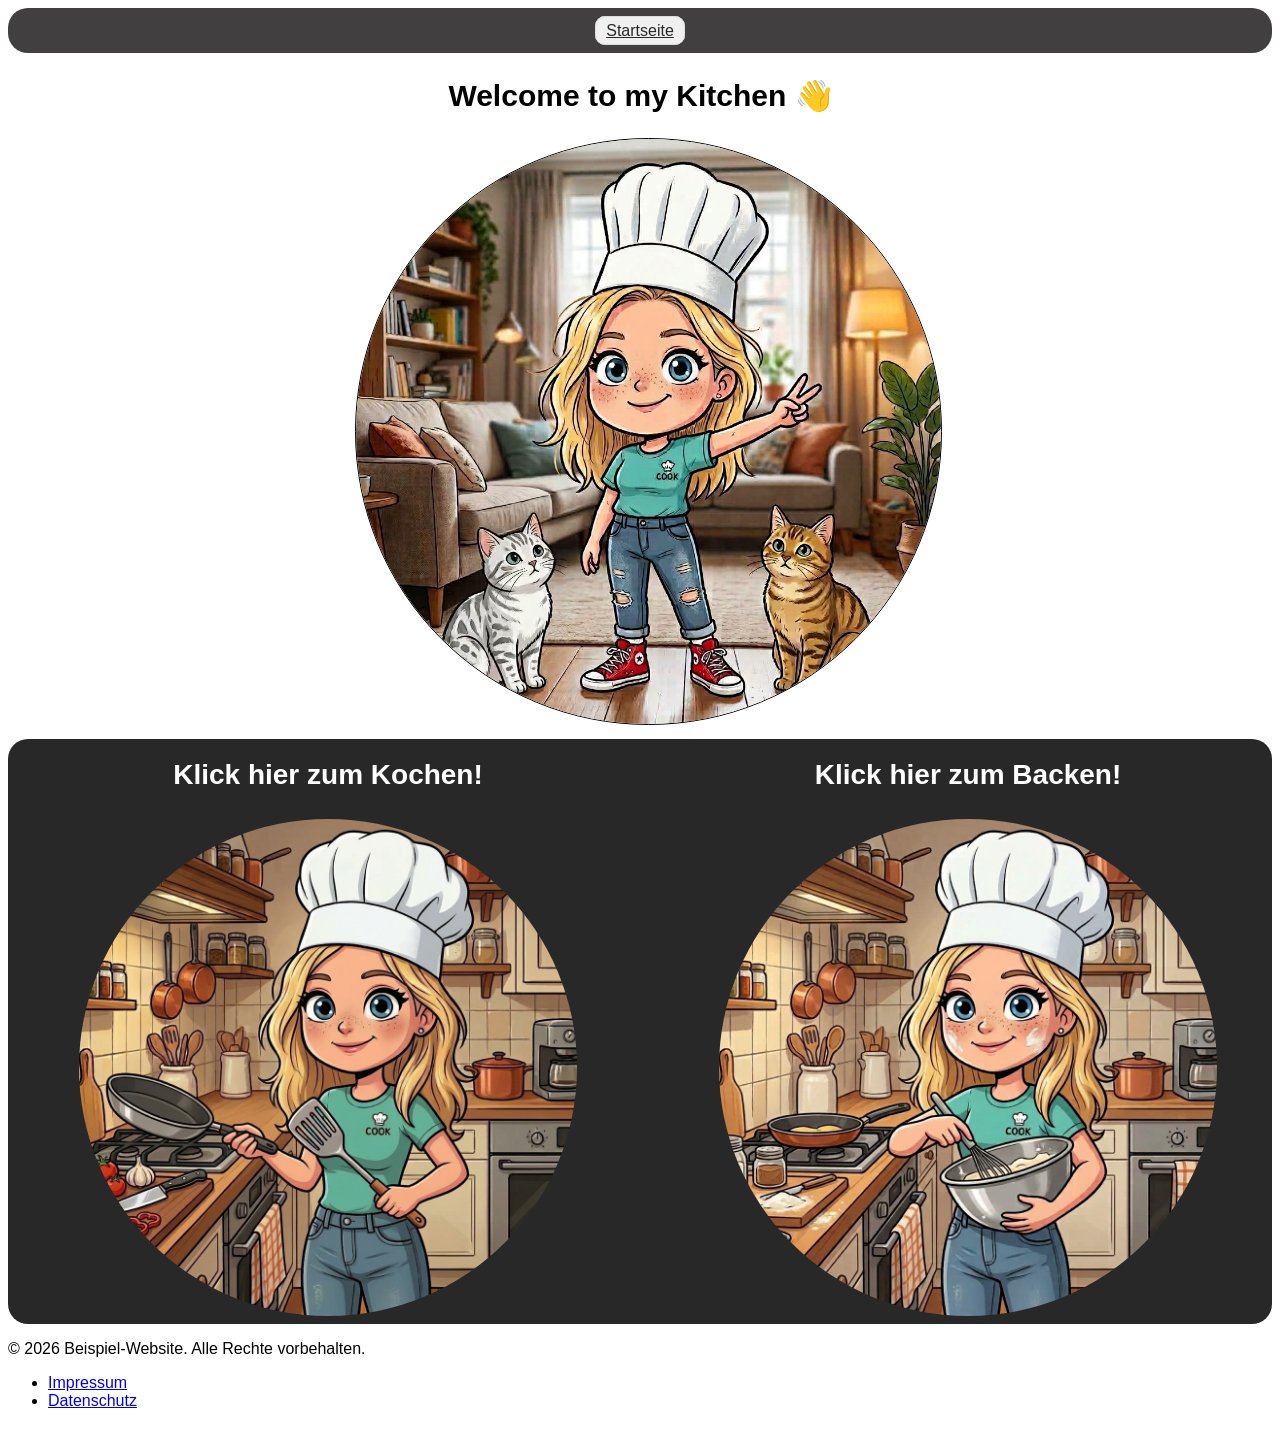
<file: index.html>
<!doctype html>
<html lang="de">
  <head>
    <meta charset="utf-8" />
    <meta name="viewport" content="width=device-width, initial-scale=1.0" />
    <link rel="stylesheet" type="text/css" href="assets/css/style.css" />
    <script src="assets/js/script.js" defer></script>
    <title>Tamis Kitchen</title>
  </head>

  <body>
    <header class="section-container-header">
      <nav class="container-header-nav">
        <ul class="nav-list">
          <li><a href="index.html" class="nav-button">Startseite</a></li>
        </ul>
      </nav>
    </header>
    <main>
      <section class="section-container-peace">
        <h1 class="section-peace-welc">Welcome to my Kitchen 👋</h1>
        <div class="section-peace">
          <img
            class="section-peace-img"
            src="assets/images/tami_peace.jpeg"
            alt="Tami Peace in ihrer Küche"
            loading="lazy"
          />
        </div>
      </section>
      <section class="section-container-pages">
        <div class="section-pages">
          <div class="section-pages-cook">
            <a class="recipes_link" href="recipes/recipes_cook.html">
              <h3 class="section-pages-text">Klick hier zum Kochen!</h3>
              <img
                class="section-pages-img"
                src="assets/images/tami_cook.jpeg"
                alt="Rezeptze zum Kochen"
                loading="lazy"
              />
            </a>
          </div>
          <div class="section-pages-bake">
            <a class="recipes_link" href="recipes/recipes_bake.html">
              <h3 class="section-pages-text">Klick hier zum Backen!</h3>
              <img
                class="section-pages-img"
                src="assets/images/tami_bake.jpeg"
                alt="Rezepte zum Backen"
                loading="lazy"
              />
            </a>
          </div>
        </div>
      </section>
    </main>
    <footer class="footer">
      <p>&copy; 2026 Beispiel-Website. Alle Rechte vorbehalten.</p>
      <ul>
        <li><a href="impressum.html">Impressum</a></li>
        <li><a href="datenschutz.html">Datenschutz</a></li>
      </ul>
    </footer>
  </body>
</html>
</file>
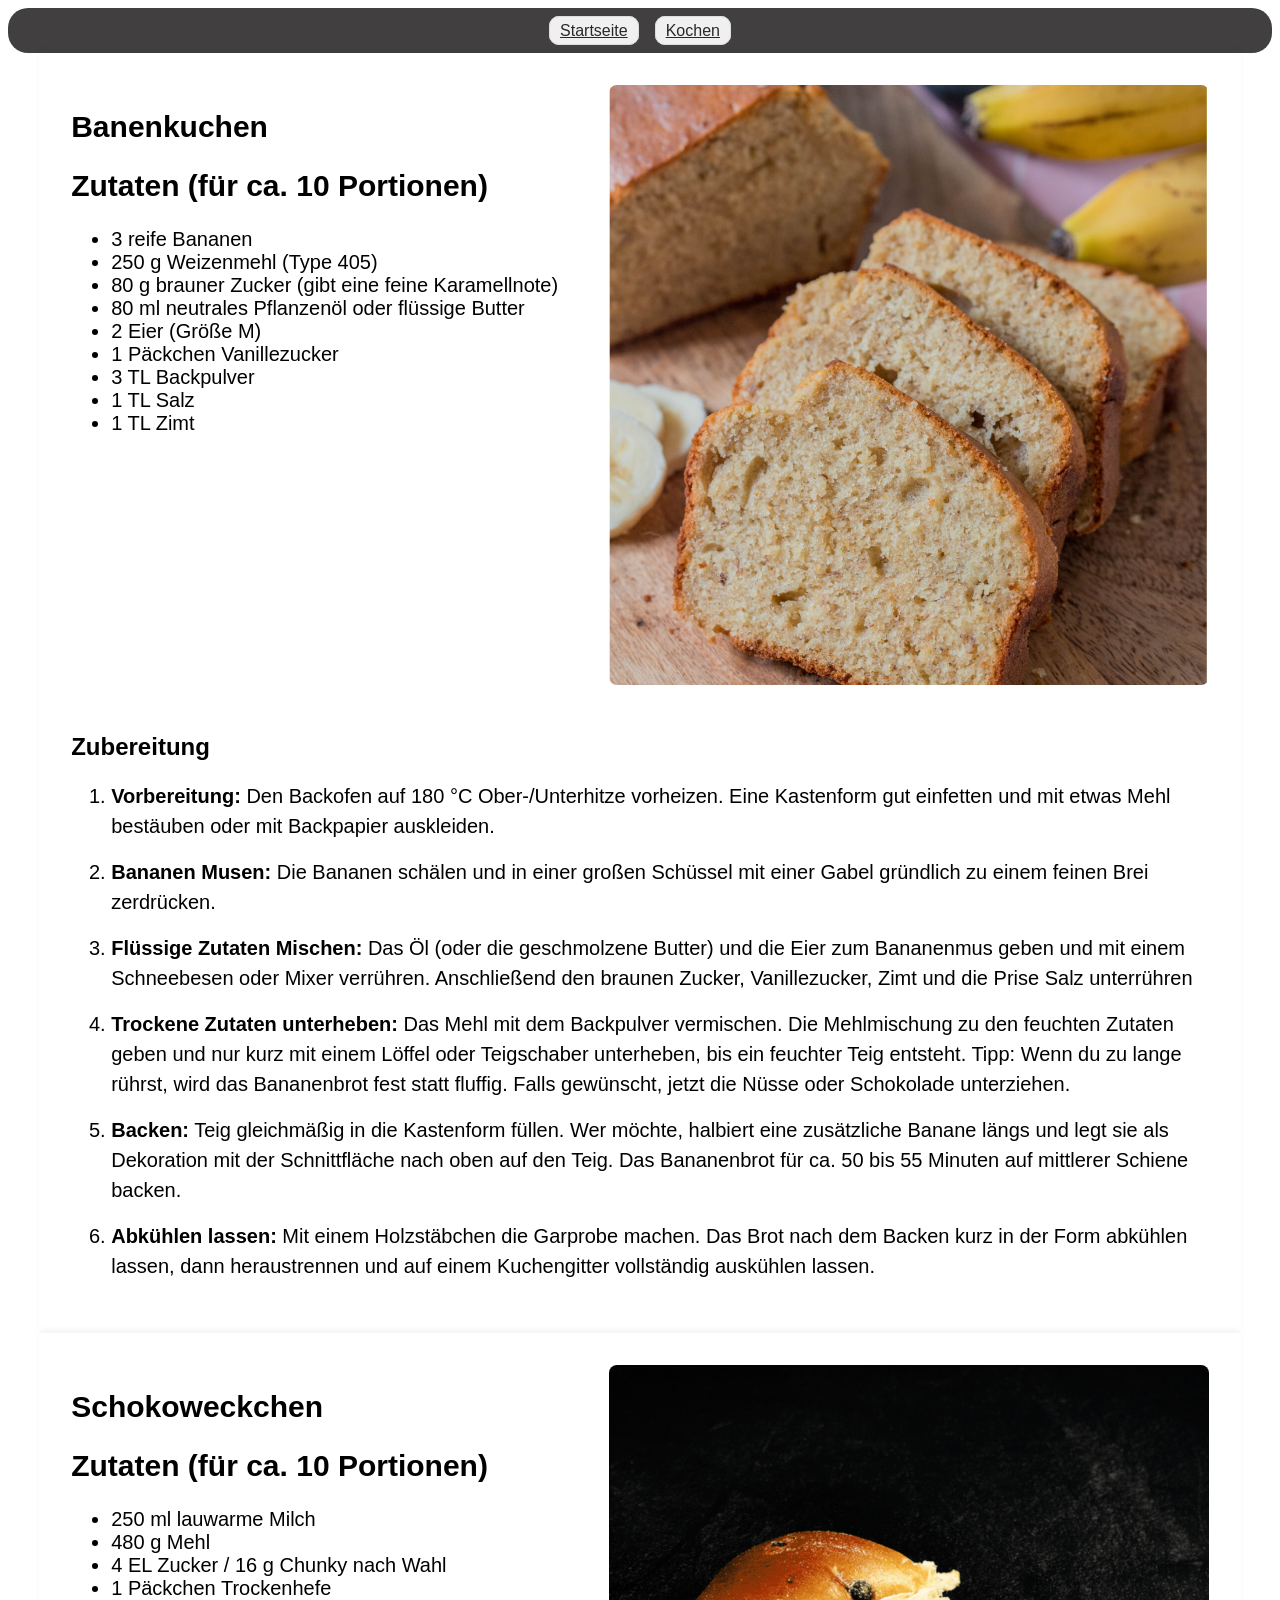
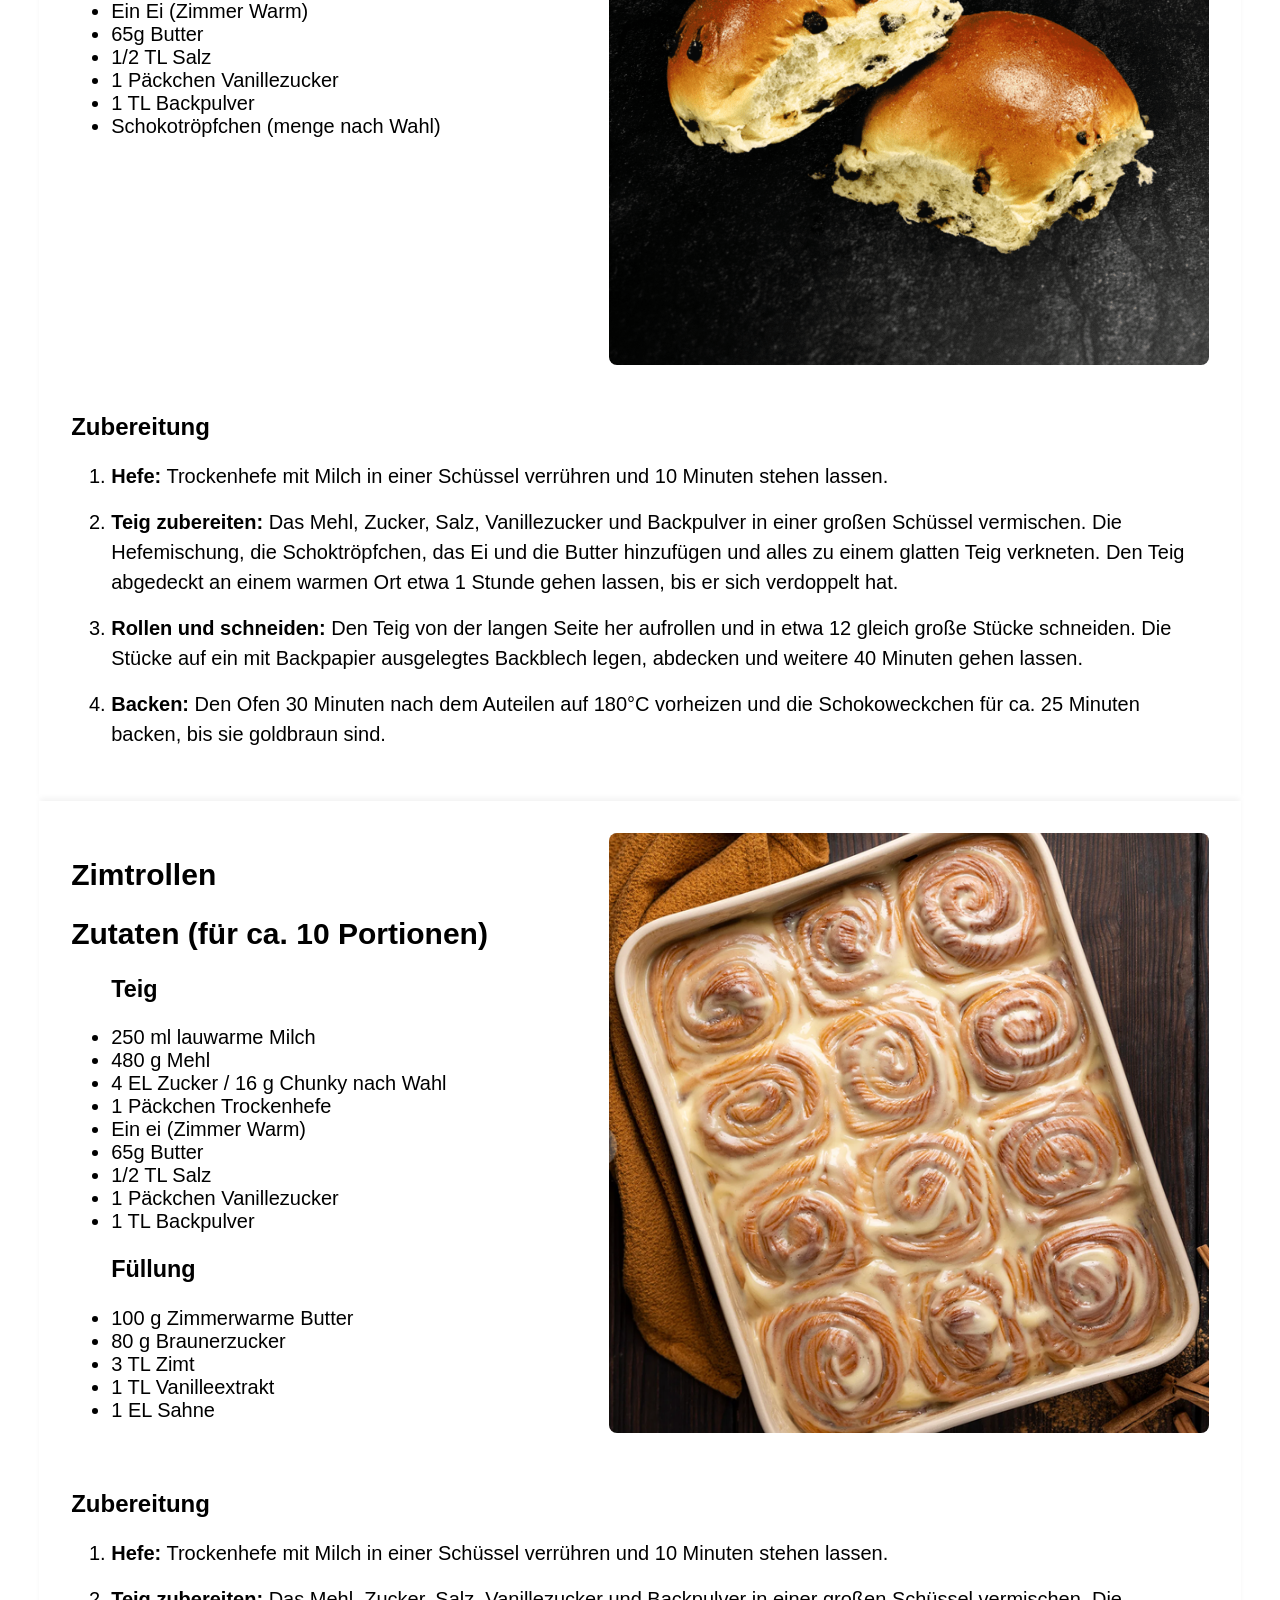
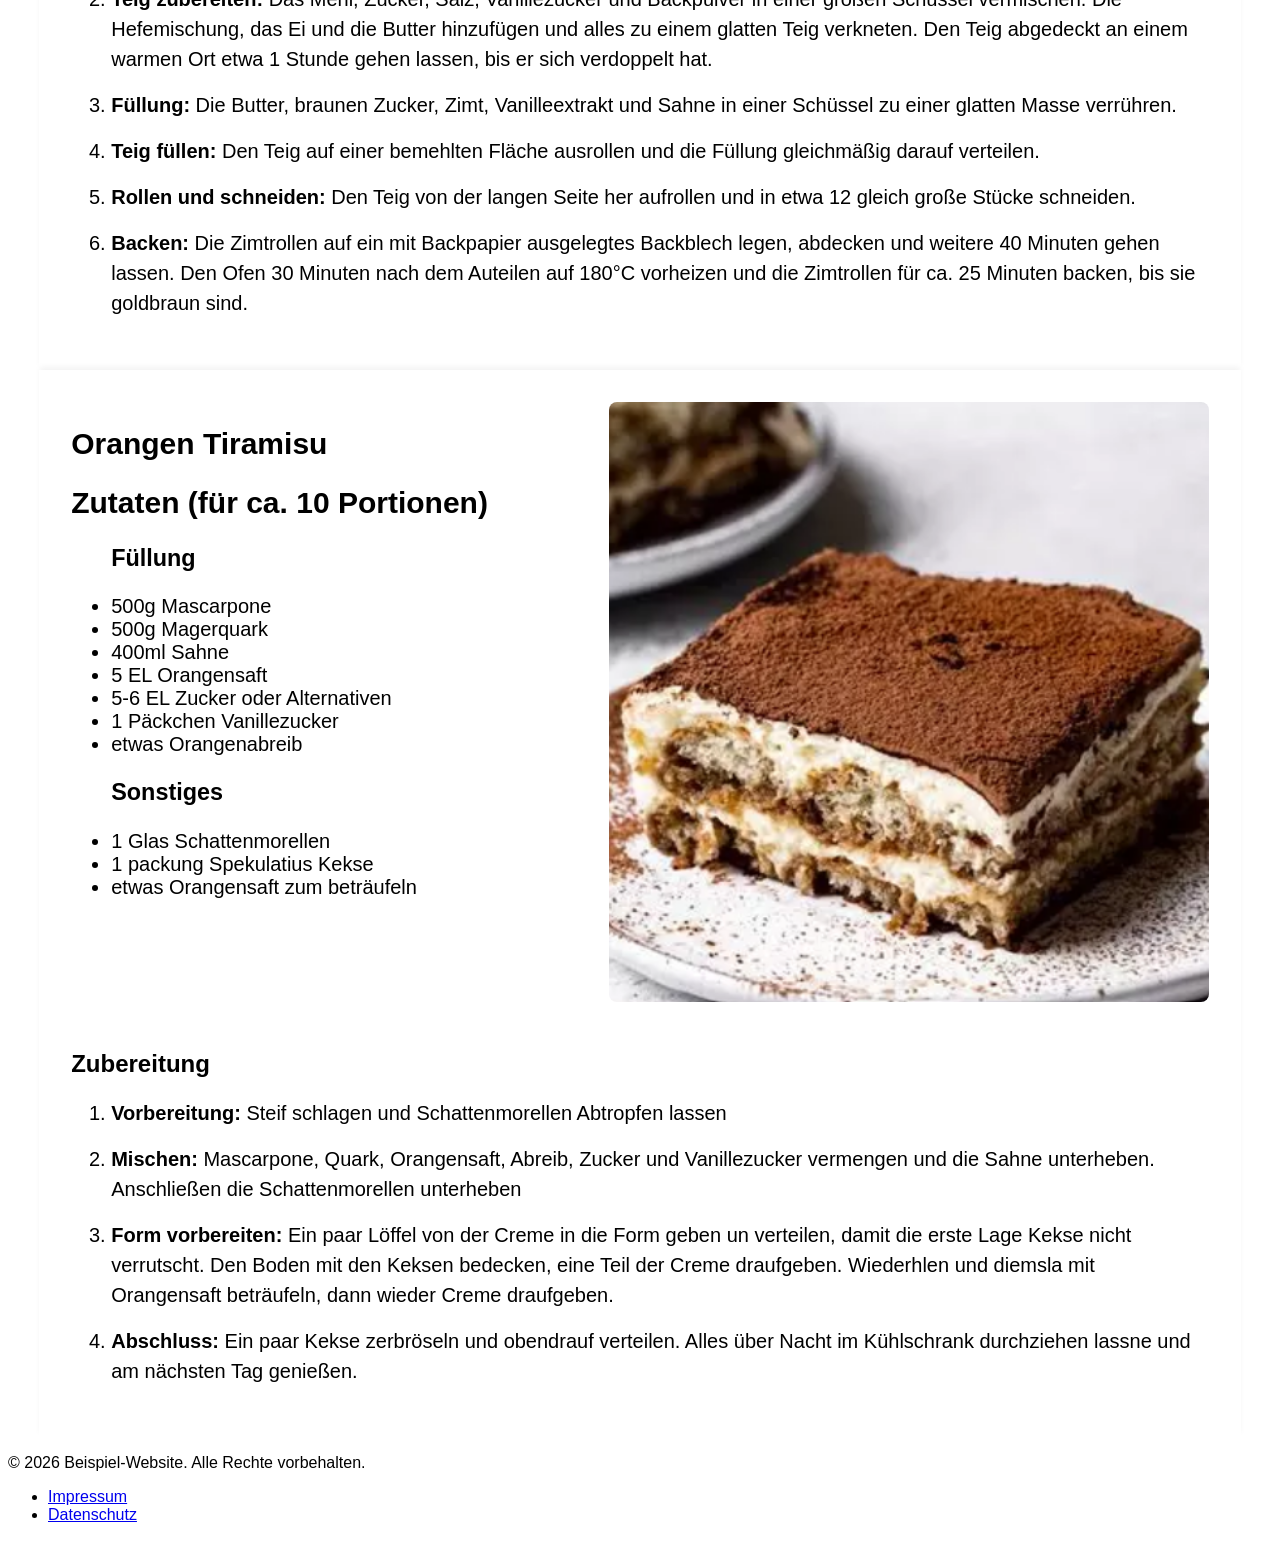
<file: recipes/recipes_bake.html>
<!doctype html>
<html lang="de">
  <head>
    <meta charset="utf-8" />
    <meta name="viewport" content="width=device-width, initial-scale=1.0" />
    <link rel="stylesheet" type="text/css" href="../assets/css/style.css" />
    <script src="../assets/js/script.js" defer></script>
    <title>Back Rezepte</title>
  </head>

  <body>
    <header class="section-container-header">
      <nav class="container-header-nav">
        <ul class="nav-list">
          <li>
            <a href="../index.html" class="nav-button">Startseite</a>
          </li>
          <li>
            <a href="recipes_cook.html" class="nav-button">Kochen</a>
          </li>
        </ul>
      </nav>
    </header>

    <!--Section #1: Bananenkuchen -->
    <section class="recipe-container">
      <!-- OBERER BEREICH: Zutaten links, Bild rechts -->
      <div class="recipe-top">
        <div class="recipe-ingredients">
          <h1>Banenkuchen</h1>
          <h2>Zutaten (für ca. 10 Portionen)</h2>
          <ul class="recipe-ingredients-list">
            <li>3 reife Bananen</li>
            <li>250 g Weizenmehl (Type 405)</li>
            <li>80 g brauner Zucker (gibt eine feine Karamellnote)</li>
            <li>80 ml neutrales Pflanzenöl oder flüssige Butter</li>
            <li>2 Eier (Größe M)</li>
            <li>1 Päckchen Vanillezucker</li>
            <li>3 TL Backpulver</li>
            <li>1 TL Salz</li>
            <li>1 TL Zimt</li>
          </ul>
        </div>

        <div class="recipe-image-box">
          <img
            class="recipe-img"
            src="../assets/images/recipes_bake_bananenkuchen.png"
            alt="Banenkuchen"
            loading="lazy"
          />
        </div>
      </div>

      <!-- UNTERER BEREICH: Zubereitung (untereinander) -->
      <div class="recipe-instructions">
        <h2>Zubereitung</h2>
        <ol class="recipe-instructions-list">
          <li>
            <strong>Vorbereitung:</strong> Den Backofen auf 180 °C
            Ober-/Unterhitze vorheizen. Eine Kastenform gut einfetten und mit
            etwas Mehl bestäuben oder mit Backpapier auskleiden.
          </li>
          <li>
            <strong>Bananen Musen:</strong> Die Bananen schälen und in einer
            großen Schüssel mit einer Gabel gründlich zu einem feinen Brei
            zerdrücken.
          </li>
          <li>
            <strong>Flüssige Zutaten Mischen:</strong> Das Öl (oder die
            geschmolzene Butter) und die Eier zum Bananenmus geben und mit einem
            Schneebesen oder Mixer verrühren. Anschließend den braunen Zucker,
            Vanillezucker, Zimt und die Prise Salz unterrühren
          </li>
          <li>
            <strong>Trockene Zutaten unterheben:</strong> Das Mehl mit dem
            Backpulver vermischen. Die Mehlmischung zu den feuchten Zutaten
            geben und nur kurz mit einem Löffel oder Teigschaber unterheben, bis
            ein feuchter Teig entsteht. Tipp: Wenn du zu lange rührst, wird das
            Bananenbrot fest statt fluffig. Falls gewünscht, jetzt die Nüsse
            oder Schokolade unterziehen.
          </li>
          <li>
            <strong>Backen:</strong> Teig gleichmäßig in die Kastenform füllen.
            Wer möchte, halbiert eine zusätzliche Banane längs und legt sie als
            Dekoration mit der Schnittfläche nach oben auf den Teig. Das
            Bananenbrot für ca. 50 bis 55 Minuten auf mittlerer Schiene backen.
          </li>
          <li>
            <strong>Abkühlen lassen:</strong> Mit einem Holzstäbchen die
            Garprobe machen. Das Brot nach dem Backen kurz in der Form abkühlen
            lassen, dann heraustrennen und auf einem Kuchengitter vollständig
            auskühlen lassen.
          </li>
        </ol>
      </div>
    </section>

    <!--Section #2: Schokoweckchen-->
    <section class="recipe-container">
      <!-- OBERER BEREICH: Zutaten links, Bild rechts -->
      <div class="recipe-top">
        <div class="recipe-ingredients">
          <h1>Schokoweckchen</h1>
          <h2>Zutaten (für ca. 10 Portionen)</h2>
          <ul class="recipe-ingredients-list">
            <li>250 ml lauwarme Milch</li>
            <li>480 g Mehl</li>
            <li>4 EL Zucker / 16 g Chunky nach Wahl</li>
            <li>1 Päckchen Trockenhefe</li>
            <li>Ein Ei (Zimmer Warm)</li>
            <li>65g Butter</li>
            <li>1/2 TL Salz</li>
            <li>1 Päckchen Vanillezucker</li>
            <li>1 TL Backpulver</li>
            <li>Schokotröpfchen (menge nach Wahl)</li>
          </ul>
        </div>

        <div class="recipe-image-box">
          <img
            class="recipe-img"
            src="../assets/images/recipes_bake_schokoweckchen.png"
            alt="Schokoweckchen"
            loading="lazy"
          />
        </div>
      </div>

      <!-- UNTERER BEREICH: Zubereitung (untereinander) -->
      <div class="recipe-instructions">
        <h2>Zubereitung</h2>
        <ol class="recipe-instructions-list">
          <li>
            <strong>Hefe:</strong> Trockenhefe mit Milch in einer Schüssel
            verrühren und 10 Minuten stehen lassen.
          </li>
          <li>
            <strong>Teig zubereiten:</strong> Das Mehl, Zucker, Salz,
            Vanillezucker und Backpulver in einer großen Schüssel vermischen.
            Die Hefemischung, die Schoktröpfchen, das Ei und die Butter
            hinzufügen und alles zu einem glatten Teig verkneten. Den Teig
            abgedeckt an einem warmen Ort etwa 1 Stunde gehen lassen, bis er
            sich verdoppelt hat.
          </li>
          <li>
            <strong>Rollen und schneiden:</strong> Den Teig von der langen Seite
            her aufrollen und in etwa 12 gleich große Stücke schneiden. Die
            Stücke auf ein mit Backpapier ausgelegtes Backblech legen, abdecken
            und weitere 40 Minuten gehen lassen.
          </li>
          <li>
            <strong>Backen:</strong> Den Ofen 30 Minuten nach dem Auteilen auf
            180°C vorheizen und die Schokoweckchen für ca. 25 Minuten backen,
            bis sie goldbraun sind.
          </li>
        </ol>
      </div>
    </section>

    <!--Section #3: Zimtrollen-->
    <section class="recipe-container">
      <!-- OBERER BEREICH: Zutaten links, Bild rechts -->
      <div class="recipe-top">
        <div class="recipe-ingredients">
          <h1>Zimtrollen</h1>
          <h2>Zutaten (für ca. 10 Portionen)</h2>
          <ul class="recipe-ingredients-list">
            <h3>Teig</h3>
            <li>250 ml lauwarme Milch</li>
            <li>480 g Mehl</li>
            <li>4 EL Zucker / 16 g Chunky nach Wahl</li>
            <li>1 Päckchen Trockenhefe</li>
            <li>Ein ei (Zimmer Warm)</li>
            <li>65g Butter</li>
            <li>1/2 TL Salz</li>
            <li>1 Päckchen Vanillezucker</li>
            <li>1 TL Backpulver</li>
          </ul>
          <ul>
            <h3>Füllung</h3>
            <li>100 g Zimmerwarme Butter</li>
            <li>80 g Braunerzucker</li>
            <li>3 TL Zimt</li>
            <li>1 TL Vanilleextrakt</li>
            <li>1 EL Sahne</li>
          </ul>
        </div>

        <div class="recipe-image-box">
          <img
            class="recipe-img"
            src="../assets/images/recipes_bake_zimtrollen.png"
            alt="Zimtrollen"
            loading="lazy"
          />
        </div>
      </div>

      <!-- UNTERER BEREICH: Zubereitung (untereinander) -->
      <div class="recipe-instructions">
        <h2>Zubereitung</h2>
        <ol class="recipe-instructions-list">
          <li>
            <strong>Hefe:</strong> Trockenhefe mit Milch in einer Schüssel
            verrühren und 10 Minuten stehen lassen.
          </li>
          <li>
            <strong>Teig zubereiten:</strong> Das Mehl, Zucker, Salz,
            Vanillezucker und Backpulver in einer großen Schüssel vermischen.
            Die Hefemischung, das Ei und die Butter hinzufügen und alles zu
            einem glatten Teig verkneten. Den Teig abgedeckt an einem warmen Ort
            etwa 1 Stunde gehen lassen, bis er sich verdoppelt hat.
          </li>
          <li>
            <strong>Füllung:</strong> Die Butter, braunen Zucker, Zimt,
            Vanilleextrakt und Sahne in einer Schüssel zu einer glatten Masse
            verrühren.
          </li>
          <li>
            <strong>Teig füllen:</strong> Den Teig auf einer bemehlten Fläche
            ausrollen und die Füllung gleichmäßig darauf verteilen.
          </li>
          <li>
            <strong>Rollen und schneiden:</strong> Den Teig von der langen Seite
            her aufrollen und in etwa 12 gleich große Stücke schneiden.
          </li>
          <li>
            <strong>Backen:</strong> Die Zimtrollen auf ein mit Backpapier
            ausgelegtes Backblech legen, abdecken und weitere 40 Minuten gehen
            lassen. Den Ofen 30 Minuten nach dem Auteilen auf 180°C vorheizen
            und die Zimtrollen für ca. 25 Minuten backen, bis sie goldbraun
            sind.
          </li>
        </ol>
      </div>
    </section>

    <!--Section #4: Tiramisu-->
    <section class="recipe-container">
      <!-- OBERER BEREICH: Zutaten links, Bild rechts -->
      <div class="recipe-top">
        <div class="recipe-ingredients">
          <h1>Orangen Tiramisu</h1>
          <h2>Zutaten (für ca. 10 Portionen)</h2>
          <ul class="recipe-ingredients-list">
            <h3>Füllung</h3>
            <li>500g Mascarpone</li>
            <li>500g Magerquark</li>
            <li>400ml Sahne</li>
            <li>5 EL Orangensaft</li>
            <li>5-6 EL Zucker oder Alternativen</li>
            <li>1 Päckchen Vanillezucker</li>
            <li>etwas Orangenabreib</li>
          </ul>
          <ul>
            <h3>Sonstiges</h3>
            <li>1 Glas Schattenmorellen</li>
            <li>1 packung Spekulatius Kekse</li>
            <li>etwas Orangensaft zum beträufeln</li>
          </ul>
        </div>

        <div class="recipe-image-box">
          <img
            class="recipe-img"
            src="../assets/images/recipes_bake_tiramisu.png"
            alt="Tiramisu"
            loading="lazy"
          />
        </div>
      </div>

      <!-- UNTERER BEREICH: Zubereitung (untereinander) -->
      <div class="recipe-instructions">
        <h2>Zubereitung</h2>
        <ol class="recipe-instructions-list">
          <li>
            <strong>Vorbereitung:</strong> Steif schlagen und Schattenmorellen
            Abtropfen lassen
          </li>
          <li>
            <strong>Mischen:</strong> Mascarpone, Quark, Orangensaft, Abreib,
            Zucker und Vanillezucker vermengen und die Sahne unterheben.
            Anschließen die Schattenmorellen unterheben
          </li>
          <li>
            <strong>Form vorbereiten:</strong> Ein paar Löffel von der Creme in
            die Form geben un verteilen, damit die erste Lage Kekse nicht
            verrutscht. Den Boden mit den Keksen bedecken, eine Teil der Creme
            draufgeben. Wiederhlen und diemsla mit Orangensaft beträufeln, dann
            wieder Creme draufgeben.
          </li>
          <li>
            <strong>Abschluss:</strong> Ein paar Kekse zerbröseln und obendrauf
            verteilen. Alles über Nacht im Kühlschrank durchziehen lassne und am
            nächsten Tag genießen.
          </li>
        </ol>
      </div>
    </section>

    <footer class="footer">
      <p>&copy; 2026 Beispiel-Website. Alle Rechte vorbehalten.</p>
      <ul>
        <li><a href="/impressum.html">Impressum</a></li>
        <li><a href="/datenschutz.html">Datenschutz</a></li>
      </ul>
    </footer>
  </body>
</html>
</file>
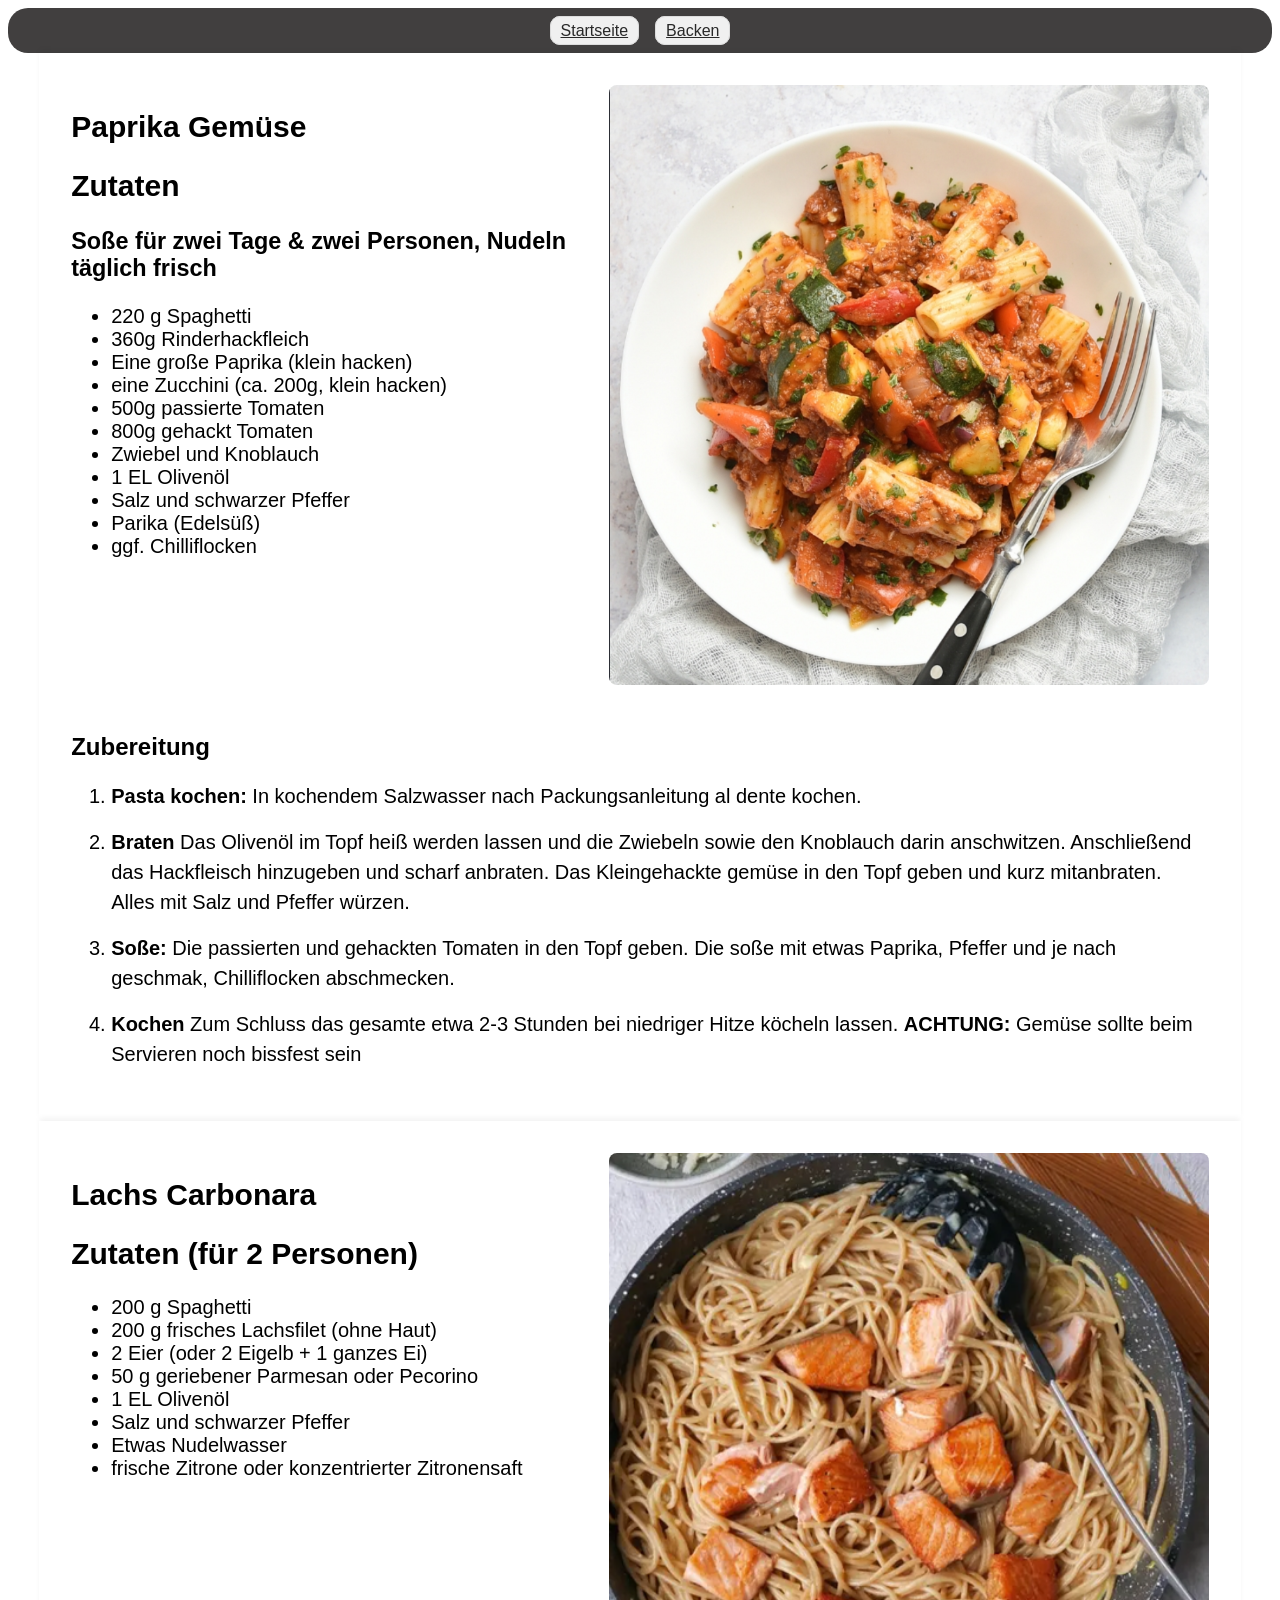
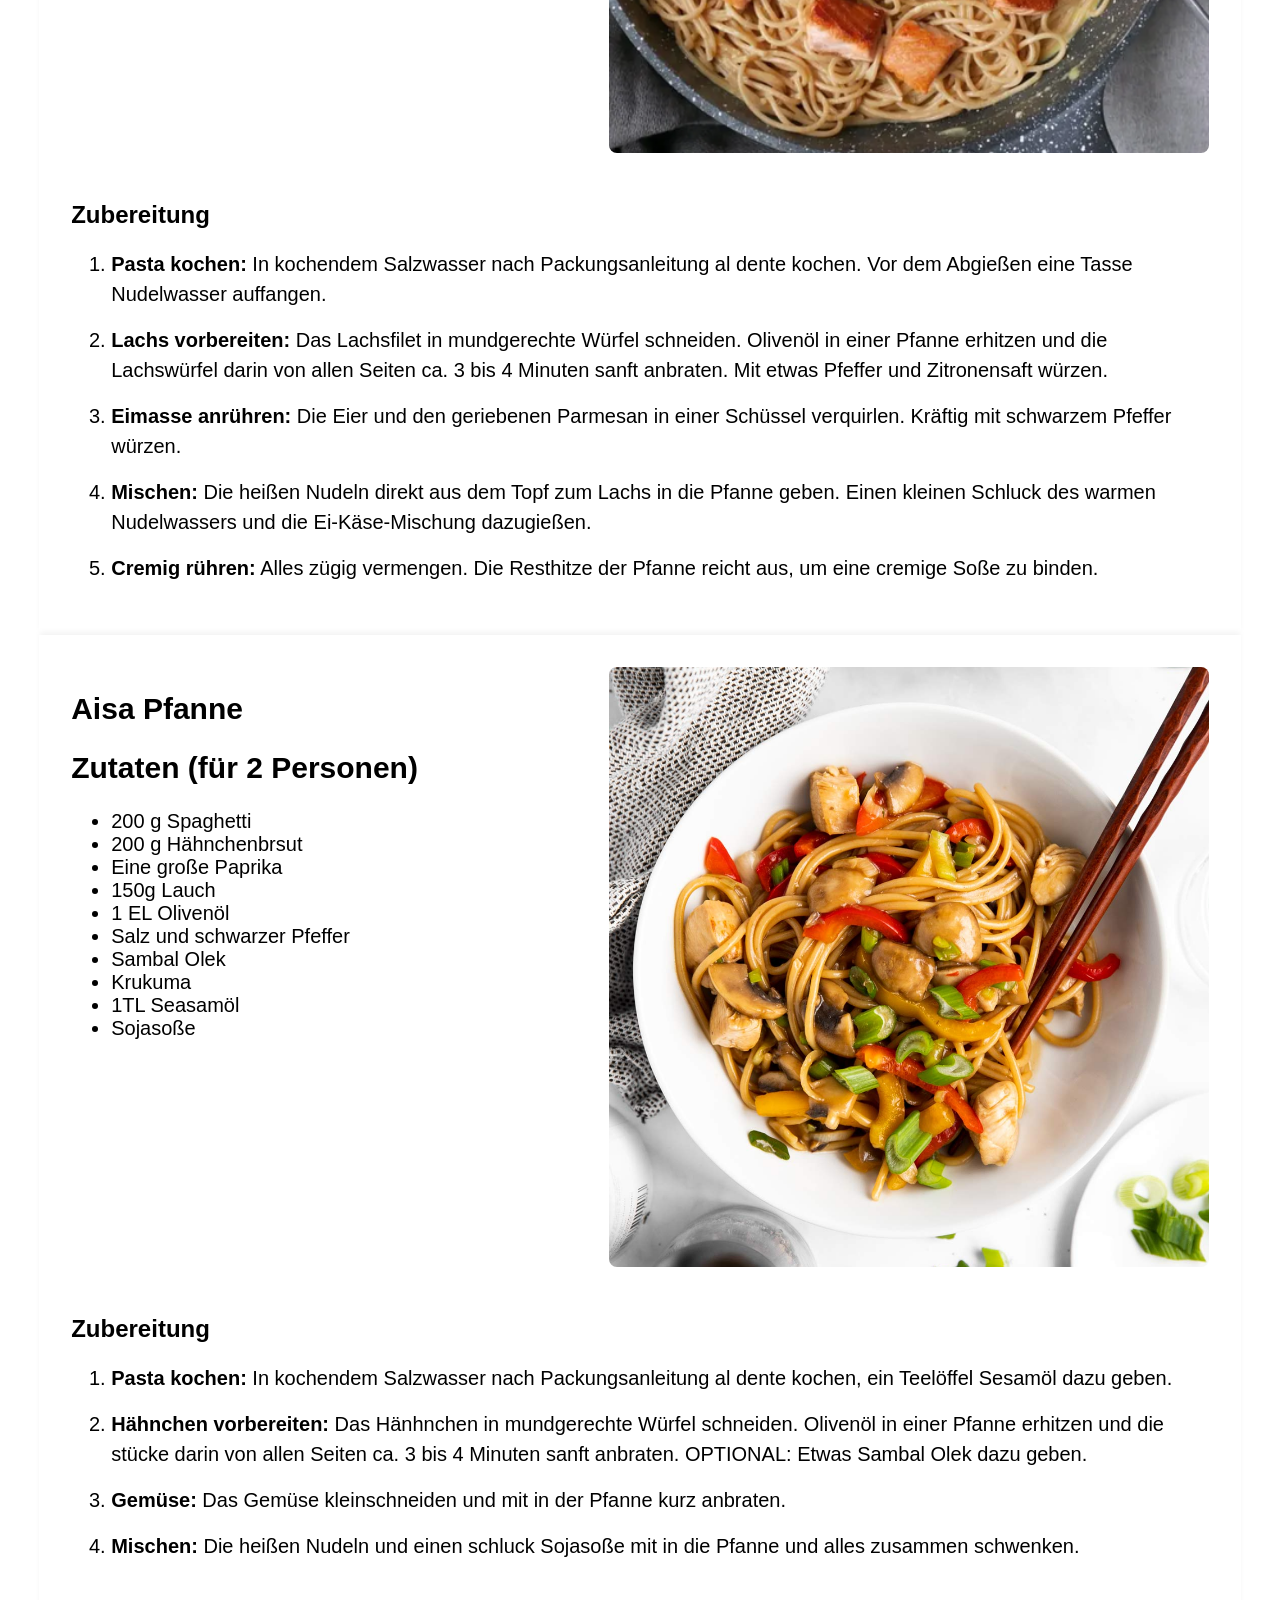
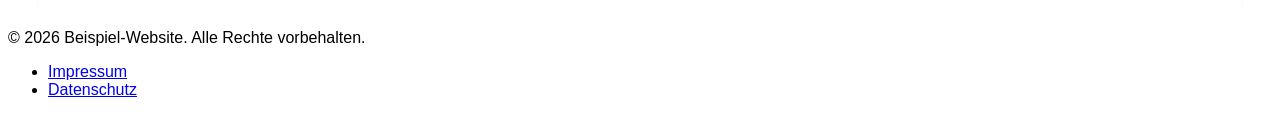
<file: recipes/recipes_cook.html>
<!doctype html>
<html lang="de">
  <head>
    <meta charset="utf-8" />
    <meta name="viewport" content="width=device-width, initial-scale=1.0" />
    <link rel="stylesheet" type="text/css" href="../assets/css/style.css" />
    <script src="../assets/js/script.js" defer></script>
    <title>Kochrezepte</title>
  </head>

  <body>
    <header class="section-container-header">
      <nav class="container-header-nav">
        <ul class="nav-list">
          <li>
            <a href="../index.html" class="nav-button">Startseite</a>
          </li>
          <li>
            <a href="recipes_bake.html" class="nav-button">Backen</a>
          </li>
        </ul>
      </nav>
    </header>

    <!--Section #1: Paprika Gemüse-->
    <section class="recipe-container">
      <!-- OBERER BEREICH: Zutaten links, Bild rechts -->
      <div class="recipe-top">
        <div class="recipe-ingredients">
          <h1>Paprika Gemüse</h1>
          <h2>Zutaten</h2>
          <h3>Soße für zwei Tage & zwei Personen, Nudeln täglich frisch</h3>
          <ul class="recipe-ingredients-list">
            <li>220 g Spaghetti</li>
            <li>360g Rinderhackfleich</li>
            <li>Eine große Paprika (klein hacken)</li>
            <li>eine Zucchini (ca. 200g, klein hacken)</li>
            <li>500g passierte Tomaten</li>
            <li>800g gehackt Tomaten</li>
            <li>Zwiebel und Knoblauch</li>
            <li>1 EL Olivenöl</li>
            <li>Salz und schwarzer Pfeffer</li>
            <li>Parika (Edelsüß)</li>
            <li>ggf. Chilliflocken</li>
          </ul>
        </div>

        <div class="recipe-image-box">
          <img
            class="recipe-img"
            src="../assets/images/recipes_cook_paprika-gemuese.png"
            alt="Paprika Gemüse"
            loading="lazy"
          />
        </div>
      </div>

      <!-- UNTERER BEREICH: Zubereitung (untereinander) -->
      <div class="recipe-instructions">
        <h2>Zubereitung</h2>
        <ol class="recipe-instructions-list">
          <li>
            <strong>Pasta kochen:</strong> In kochendem Salzwasser nach
            Packungsanleitung al dente kochen.
          </li>
          <li>
            <strong>Braten</strong> Das Olivenöl im Topf heiß werden lassen und
            die Zwiebeln sowie den Knoblauch darin anschwitzen. Anschließend das
            Hackfleisch hinzugeben und scharf anbraten. Das Kleingehackte gemüse
            in den Topf geben und kurz mitanbraten. Alles mit Salz und Pfeffer
            würzen.
          </li>
          <li>
            <strong>Soße:</strong> Die passierten und gehackten Tomaten in den
            Topf geben. Die soße mit etwas Paprika, Pfeffer und je nach
            geschmak, Chilliflocken abschmecken.
          </li>
          <li>
            <strong>Kochen</strong> Zum Schluss das gesamte etwa 2-3 Stunden bei
            niedriger Hitze köcheln lassen. <strong>ACHTUNG:</strong> Gemüse
            sollte beim Servieren noch bissfest sein
          </li>
        </ol>
      </div>
    </section>

    <!--Section #2: Lachs Carbonara-->
    <section class="recipe-container">
      <!-- OBERER BEREICH: Zutaten links, Bild rechts -->
      <div class="recipe-top">
        <div class="recipe-ingredients">
          <h1>Lachs Carbonara</h1>
          <h2>Zutaten (für 2 Personen)</h2>
          <ul class="recipe-ingredients-list">
            <li>200 g Spaghetti</li>
            <li>200 g frisches Lachsfilet (ohne Haut)</li>
            <li>2 Eier (oder 2 Eigelb + 1 ganzes Ei)</li>
            <li>50 g geriebener Parmesan oder Pecorino</li>
            <li>1 EL Olivenöl</li>
            <li>Salz und schwarzer Pfeffer</li>
            <li>Etwas Nudelwasser</li>
            <li>frische Zitrone oder konzentrierter Zitronensaft</li>
          </ul>
        </div>

        <div class="recipe-image-box">
          <img
            class="recipe-img"
            src="../assets/images/recipes_cook_lachs-carbonara.png"
            alt="Lachs Carbonara"
            loading="lazy"
          />
        </div>
      </div>

      <!-- UNTERER BEREICH: Zubereitung (untereinander) -->
      <div class="recipe-instructions">
        <h2>Zubereitung</h2>
        <ol class="recipe-instructions-list">
          <li>
            <strong>Pasta kochen:</strong> In kochendem Salzwasser nach
            Packungsanleitung al dente kochen. Vor dem Abgießen eine Tasse
            Nudelwasser auffangen.
          </li>
          <li>
            <strong>Lachs vorbereiten:</strong> Das Lachsfilet in mundgerechte
            Würfel schneiden. Olivenöl in einer Pfanne erhitzen und die
            Lachswürfel darin von allen Seiten ca. 3 bis 4 Minuten sanft
            anbraten. Mit etwas Pfeffer und Zitronensaft würzen.
          </li>
          <li>
            <strong>Eimasse anrühren:</strong> Die Eier und den geriebenen
            Parmesan in einer Schüssel verquirlen. Kräftig mit schwarzem Pfeffer
            würzen.
          </li>
          <li>
            <strong>Mischen:</strong> Die heißen Nudeln direkt aus dem Topf zum
            Lachs in die Pfanne geben. Einen kleinen Schluck des warmen
            Nudelwassers und die Ei-Käse-Mischung dazugießen.
          </li>
          <li>
            <strong>Cremig rühren:</strong> Alles zügig vermengen. Die Resthitze
            der Pfanne reicht aus, um eine cremige Soße zu binden.
          </li>
        </ol>
      </div>
    </section>

    <!--Section #3: Asia Pfanne-->
    <section class="recipe-container">
      <!-- OBERER BEREICH: Zutaten links, Bild rechts -->
      <div class="recipe-top">
        <div class="recipe-ingredients">
          <h1>Aisa Pfanne</h1>
          <h2>Zutaten (für 2 Personen)</h2>
          <ul class="recipe-ingredients-list">
            <li>200 g Spaghetti</li>
            <li>200 g Hähnchenbrsut</li>
            <li>Eine große Paprika</li>
            <li>150g Lauch</li>
            <li>1 EL Olivenöl</li>
            <li>Salz und schwarzer Pfeffer</li>
            <li>Sambal Olek</li>
            <li>Krukuma</li>
            <li>1TL Seasamöl</li>
            <li>Sojasoße</li>
          </ul>
        </div>

        <div class="recipe-image-box">
          <img
            class="recipe-img"
            src="../assets/images/recipes_cook_asia-pfanne.png"
            alt="Asia Pfanne"
            loading="lazy"
          />
        </div>
      </div>

      <!-- UNTERER BEREICH: Zubereitung (untereinander) -->
      <div class="recipe-instructions">
        <h2>Zubereitung</h2>
        <ol class="recipe-instructions-list">
          <li>
            <strong>Pasta kochen:</strong> In kochendem Salzwasser nach
            Packungsanleitung al dente kochen, ein Teelöffel Sesamöl dazu geben.
          </li>
          <li>
            <strong>Hähnchen vorbereiten:</strong> Das Hänhnchen in mundgerechte
            Würfel schneiden. Olivenöl in einer Pfanne erhitzen und die stücke
            darin von allen Seiten ca. 3 bis 4 Minuten sanft anbraten. OPTIONAL:
            Etwas Sambal Olek dazu geben.
          </li>
          <li>
            <strong>Gemüse:</strong> Das Gemüse kleinschneiden und mit in der
            Pfanne kurz anbraten.
          </li>
          <li>
            <strong>Mischen:</strong> Die heißen Nudeln und einen schluck
            Sojasoße mit in die Pfanne und alles zusammen schwenken.
          </li>
        </ol>
      </div>
    </section>
    <section></section>
    <footer class="footer">
      <p>&copy; 2026 Beispiel-Website. Alle Rechte vorbehalten.</p>
      <ul>
        <li><a href="/impressum.html">Impressum</a></li>
        <li><a href="/datenschutz.html">Datenschutz</a></li>
      </ul>
    </footer>
  </body>
</html>
</file>
<file: assets/css/style.css>
html {
  overflow-y: scroll; /* Erzwingt immer die vertikale Scrollleiste, um ein horizontales Verspringen der Seite beim Laden zu verhindern */
  font-family:
    "Arial", sans-serif; /* Bestimmt die Schriftart für die gesamte Seite */
}

/* Head */
.section-container-header {
  height: 5vh; /* Setzt die Höhe auf 5% der Ansichtsfenster-Höhe */
  display: flex; /* Macht das Element zu einem flexiblen Container */
  flex-direction: column; /* Richtet die untergeordneten Elemente vertikal aus */
  justify-content: center; /* Zentriert den Inhalt vertikal innerhalb des Headers */
  background-color: rgb(
    65,
    63,
    63
  ); /* Legt eine dunkle Hintergrundfarbe fest */
  border-radius: 20px; /* Rundet die Ecken des Containers um 20 Pixel ab */
}

.container-header-nav,
.nav-list {
  list-style: none; /* Entfernt die Aufzählungspunkte (Punkte vor den Links) */
  display: flex; /* Ordnet die Listenelemente nebeneinander an */
  justify-content: center; /* Zentriert die Listenelemente horizontal */
  align-items: center; /* Zentriert die Listenelemente vertikal */
  gap: 1rem; /* Erzeugt einen gleichmäßigen Abstand zwischen den Buttons/Links */
  padding: 0; /* Entfernt Standard-Browser-Abstände (Innenabstand) */
  margin: 0; /* Entfernt Standard-Browser-Abstände (Außenabstand) */
}

.nav-button {
  background-color: rgb(240, 240, 240);
  color: rgb(40, 40, 40);
  border: 1px solid rgb(220, 220, 220);
  font-size: 16px; /* Legt die Schriftgröße auf 16 Pixel fest */
  cursor: pointer; /* Ändert den Mauszeiger beim Darüberfahren zu einer Hand */
  padding: 5px 10px;
  border-radius: 10px;
}

/* erste Section */
.section-container-peace {
  border-radius: 20px; /* Rundet die Ecken des ersten Sektionscontainers ab */
}

.section-peace-welc {
  display: flex; /* Macht das Element zu einem Flexbox-Container */
  justify-content: center; /* Zentriert den Text horizontal */
  align-items: center; /* Zentriert den Text vertikal */
  font-size: 30px; /* Setzt die Schriftgröße auf 30 Pixel */
  font-weight: bold; /* Macht den Text fett */
  font-family: "Arial", sans-serif; /* Bestimmt die zu verwendende Schriftart */
}

.section-peace {
  display: flex; /* Flexibler Container für den Bereich */
  justify-content: center; /* Zentriert das Bild horizontal */
  align-items: center; /* Zentriert das Bild vertikal */

  width: 100vw; /* 100% der Fensterbreite */
  height: 65vh; /* 65% der Fensterhöhe */
  /*background-color: rgb(40, 40, 40); /* Deine Testfarbe */
  box-sizing: border-box; /* Sorgt dafür, dass Padding/Border in die Breiten-/Höhenberechnung eingerechnet werden */
  margin-top: 1rem; /* Abstand nach oben */
  margin-bottom: 1rem; /* Abstand nach unten */
}

.section-peace-img {
  max-width: 100%; /* Bild wird nie breiter als der Container */
  max-height: 100%; /* Bild wird nie höher als der Container -> WICHTIG! */
  object-fit: contain; /* Verhindert, dass das Bild verzerrt oder gequetscht wird */
  border: 1px solid rgb(0, 0, 0); /* Erzeugt einen dünnen schwarzen Rand um das Bild */
  border-radius: 50%; /* Macht das Bild kreisrund */
  margin-bottom: auto; /* Steuert die Ausrichtung im Flex-Container */
}

/* zweite Section */
.section-container-pages {
  background-color: rgb(
    40,
    40,
    40
  ); /* Legt eine dunkle Test-Hintergrundfarbe fest */
  border-radius: 20px; /* Rundet die Ecken des Containers ab */
}

.section-pages {
  display: flex; /* Flexibler Container für den Bereich */
  justify-content: center; /* Zentriert den Inhalt horizontal */
  align-items: center; /* Zentriert den Inhalt vertikal */

  width: 100vw; /* 100% der Fensterbreite */
  height: 65vh; /* 65% der Fensterhöhe */
  box-sizing: border-box; /* Bezieht Ränder und Innenabstände in die Elementgröße ein */
  margin-top: 1rem; /* Abstand nach oben */
  margin-bottom: 1rem; /* Abstand nach unten */
  border-radius: 20px; /* Rundet die Ecken des Sektionsbereichs ab */
}

/* Gemeinsame Basis für beide Boxen, damit sie sich den Platz 50/50 teilen */
.section-pages-cook,
.section-pages-bake {
  display: flex; /* Aktiviert Flexbox für die Kachel */
  flex-direction: column; /* Elemente (Text + Bild) untereinander anordnen */
  justify-content: center; /* Vertikal zentrieren */
  align-items: center; /* Horizontal zentrieren */
  flex: 1; /* WICHTIG: Teilt den verfügbaren Platz exakt zu gleichen Teilen (50% / 50%) auf */
  height: 100%; /* Nimmt die volle Höhe der .section-pages (65vh) ein */
  min-height: 0; /* Verhindert das Überlaufen von Flex-Inhalten */
  box-sizing: border-box; /* Berücksichtigt Innenabstände korrekt im Layout */
  overflow: hidden; /* Versteckt Inhalte, die über die abgerundeten Ecken hinausragen */
  border-radius: 20px; /* Rundet die Ecken der einzelnen Kacheln ab */
  margin-bottom: 1rem; /* Abstand nach unten zwischen den Kacheln */
}

.section-pages-text {
  text-align: center; /* Zentriert den Text horizontal */
  font-weight: bold; /* Macht den Text fett */
  font-family: "Arial", sans-serif; /* Bestimmt die Schriftart */
  color: white; /* Färbt den Text weiß ein */
  font-size: clamp(
    18px,
    3vw,
    28px
  ); /* Skaliert die Schriftgröße dynamisch je nach Bildschirm */
  flex-shrink: 0; /* Verhindert, dass der Text zusammengepresst wird */
}

.recipes_link {
  display: contents; /* Lässt das Link-Element selbst im Layout verschwinden, damit Kinder direkt vom Flex-Container gesteuert werden */
}

.section-pages-img {
  display: block; /* Wandelt das Bild in ein Block-Element um */
  max-height: 85%; /* Begrenzt die maximale Bildhöhe auf 85% des Containers */
  max-width: 85%; /* Begrenzt die maximale Bildbreite auf 85% des Containers */
  object-fit: contain; /* Sorgt dafür, dass das Bild proportional skaliert wird */
  border-radius: 50%; /* Falls das Bild ein Kreis sein soll */
  margin-bottom: auto; /* Steuert den automatischen Außenabstand nach unten */
}

/* Footer */
.footer {
  width: 100vw; /* 100% der Fensterbreite */
  height: 10vh; /* 10% der Fensterhöhe */
}

/* Rezepte */
/*_________________________________________________________________________*/
/* Der Hauptcontainer für das gesamte Rezept */
.recipe-container {
  max-width: 90%; /* Begrenzt die maximale Breite des Rezeptbereichs auf 90% */
  margin: 0 auto; /* Zentriert den Rezeptcontainer horizontal */
  padding: 2rem; /* Abstand innerhalb des Containers, 1rem = 16px */
  box-shadow: 0 -4px 6px -1px rgba(0, 0, 0, 0.05); /* Optional: Schatten für einen leichten 3D-Effekt */
}

/* Oberer Bereich: Zutaten und Bild nebeneinander */
.recipe-top {
  display: flex; /* Ordnet Zutaten und Bild nebeneinander an */
  gap: 2rem; /* Abstand zwischen Text und Bild */
  align-items: flex-start; /* Oben bündig ausrichten */
  margin-bottom: 3rem; /* Abstand nach unten zur Zubereitung */
}

/* Beide Spalten nehmen gleich viel Platz ein */
.recipe-ingredients,
.recipe-image-box {
  flex: 1; /* Verteilt den verfügbaren Platz gleichmäßig (50/50) auf beide Spalten */
  font-size: 20px; /* Setzt die Schriftgröße auf 20 Pixel */
}

/* Bild-Anpassung */
.recipe-img {
  width: 600px; /* Lässt das Bild die gesamte Spaltenbreite ausfüllen */
  height: 600px; /* Hält das Seitenverhältnis des Bildes automatisch bei */
  border-radius: 8px; /* Sieht moderner aus durch leicht abgerundete Ecken */
  object-fit: cover; /* Schneidet das Bild bei Bedarf passend zu, um Verzerrung zu verhindern */
  display: block; /* Entfernt mögliche Leerräume unter dem Bild */
}

/* Unterer Bereich: Abstand zwischen den Zubereitungsschritten statt <br> */
.recipe-instructions ol li {
  margin-bottom: 1rem; /* Macht den Abstand zwischen den Schritten sauber */
  line-height: 1.5; /* Erhöht den Zeilenabstand für eine bessere Lesbarkeit */
}

/* Responsive Anpassung für Handys */
@media (max-width: 768px) {
  .recipe-top {
    flex-direction: column; /* Auf dem Handy untereinander statt nebeneinander */
  }
}

.recipe-ingredients-list,
.recipe-instructions-list {
  font-family: "Arial", sans-serif; /* Bestimmt die Schriftart */
  font-size: 20px; /* Setzt die Schriftgröße auf 20 Pixel */
}
</file>
